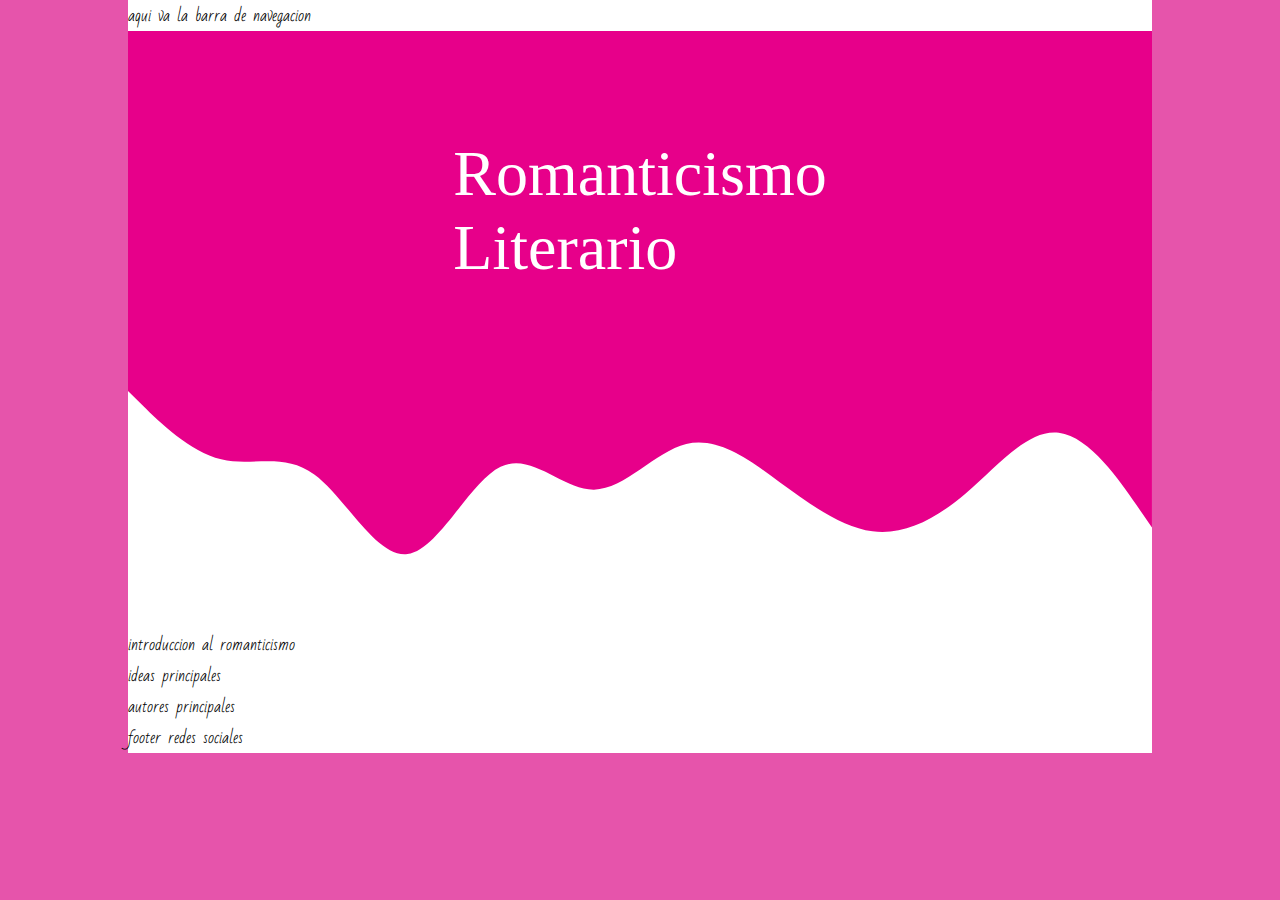
<file: index.html>
<!DOCTYPE html>
<html lang="en">
<head>
    <meta charset="UTF-8">
    <meta http-equiv="X-UA-Compatible" content="IE=edge">
    <meta name="viewport" content="width=device-width, initial-scale=1.0">
    <title>Romanticismo - Inicio</title>
    <!--enlace a la hoja de estilo de index-->
    <link rel="stylesheet" href="./css/index.css">
</head>
<body>
    <div id="wrapper">
        <nav>
            aqui va la barra de navegacion
        </nav>
       <!-- <section id="hero">
          <div id="titulo">  
            Romanticismo<br>Literario
          </div>
        </section>-->
        <section id="hero3">
            <div id="titulo3">  
              Romanticismo<br>Literario
            </div>
        </section>
        <svg xmlns="http://www.w3.org/2000/svg" viewBox="0 0 1440 320"><path fill="#e7008a" fill-opacity="1" d="M0,0L21.8,21.3C43.6,43,87,85,131,96C174.5,107,218,85,262,117.3C305.5,149,349,235,393,229.3C436.4,224,480,128,524,106.7C567.3,85,611,139,655,138.7C698.2,139,742,85,785,74.7C829.1,64,873,96,916,128C960,160,1004,192,1047,197.3C1090.9,203,1135,181,1178,144C1221.8,107,1265,53,1309,58.7C1352.7,64,1396,128,1418,160L1440,192L1440,0L1418.2,0C1396.4,0,1353,0,1309,0C1265.5,0,1222,0,1178,0C1134.5,0,1091,0,1047,0C1003.6,0,960,0,916,0C872.7,0,829,0,785,0C741.8,0,698,0,655,0C610.9,0,567,0,524,0C480,0,436,0,393,0C349.1,0,305,0,262,0C218.2,0,175,0,131,0C87.3,0,44,0,22,0L0,0Z"></path></svg>
        <section id="intro">
            introduccion al romanticismo
        </section>
        <section>
            ideas principales
        </section>
        <section>
            autores principales
        </section>
        <footer>
            footer redes sociales
        </footer>
    </div>
</body>
</html>
</file>
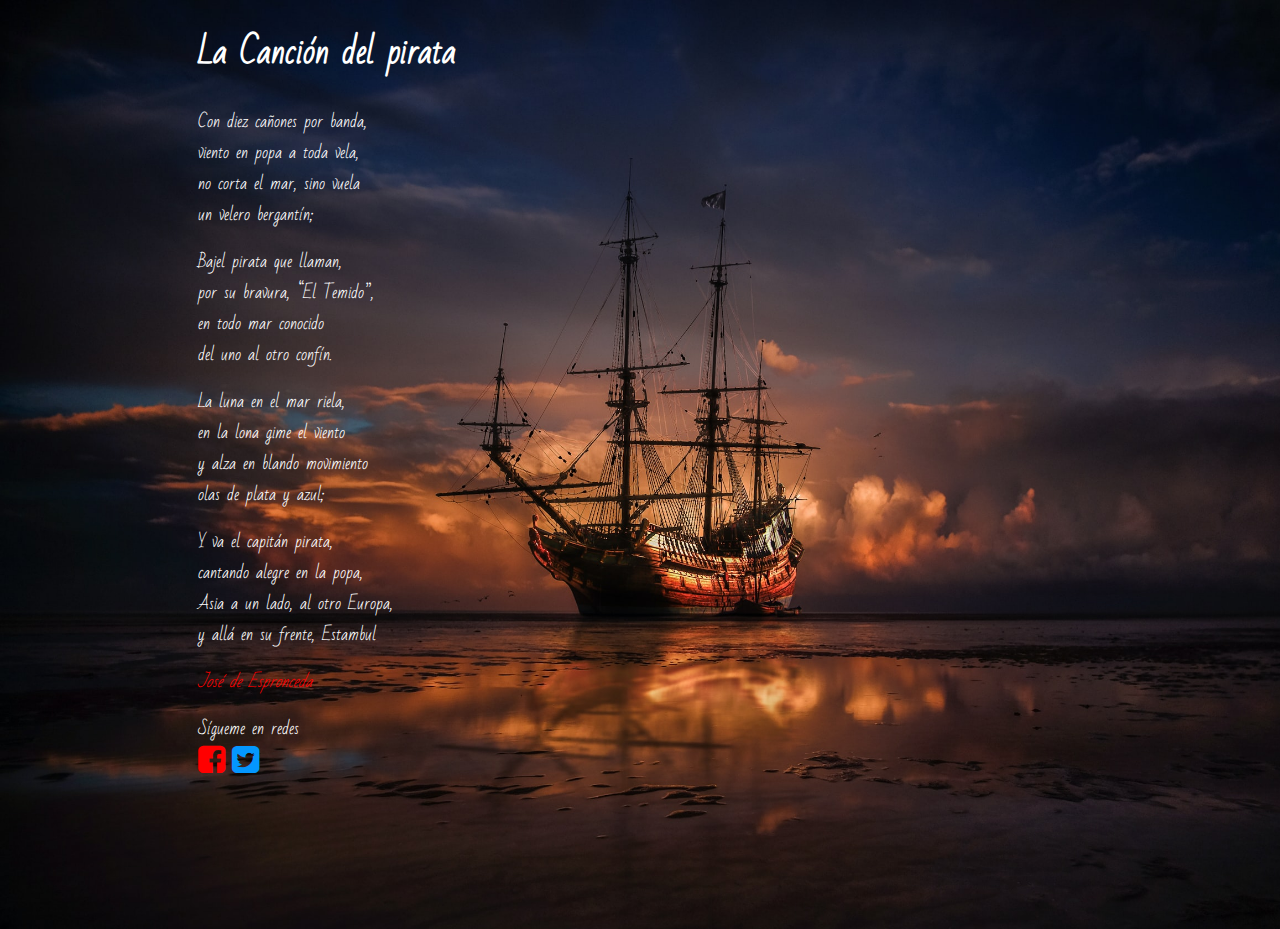
<file: cancion-pirata.html>
<!DOCTYPE html>
<html lang="en">
<head>
    <meta charset="UTF-8">
    <meta http-equiv="X-UA-Compatible" content="IE=edge">
    <meta name="viewport" content="width=device-width, initial-scale=1.0">
    <title>La canción del pirata - Espronceda</title>
    <!-- link a la hoja de estilo-->
    <link rel="stylesheet" href="./css/pirata2.css">
    <link rel="shortcut icon" href="./css/images/feather-xxl.png" type="image/x-icon">
    <!--enlace a font awesome 4.7-->
    <link rel="stylesheet" href="https://cdnjs.cloudflare.com/ajax/libs/font-awesome/4.7.0/css/font-awesome.min.css">


</head>
<body>
<div id="poema">
    <h1>La Canción del pirata</h1>
<p>Con diez cañones por banda,<br>
viento en popa a toda vela,<br>
no corta el mar, sino vuela<br>
un velero bergantín;</p>
<p>Bajel pirata que llaman,<br>
por su bravura, <q>El Temido</q>,<br>
en todo mar conocido<br>
del uno al otro confín.</p>
<p>La luna en el mar riela,<br>
en la lona gime el viento<br>
y alza en blando movimiento<br>
olas de plata y azul;</p>
<p>Y va el capitán pirata,<br>
cantando alegre en la popa,<br>
Asia a un lado, al otro Europa,<br>
y allá en su frente, Estambul</p>
<p><a href="espronceda.html"><em>José de Espronceda</em></a></p>
<!--iconos de redes sociales-->

<p>Sígueme en redes <br>
<a href="https://es-es.facebook.com/login/device-based/regular/login/?login_attempt=1" target="_blank"><i class="fa fa-facebook-square" aria-hidden="true"></i></a>
<a href="https://twitter.com/?lang=es" target="_blank"><i class="fa fa-twitter-square" aria-hidden="true"></i></a>
</p>
</div>
</body>
</html>
</file>
<file: css/index.css>
/**********************************************/
/* Web de Romanticismo                        */
/* Hoja de estilo para index                  */
/* Autor: Angel Gabriel Nuñez Abreu           */
/* versión: 1.0                               */
/* 11 Noviembre de 2022                       */
/**********************************************/

/* ESTILO GENERAL */

@font-face {
    font-family: titulo;
    src: url('../Fonts/Caver\ Pitalsal.ttf')
}

@font-face {
    font-family: textos;
    src: url('../Fonts/BadScript-Regular.ttf')
}

* {box-sizing: border-box;}
body{
    margin: 0%; padding: 0%; /*resetear el por defecto de la ventana*/
    font-family: textos;
    background-color: #e654ab;
    margin:auto;
}
#wrapper {width: 80%;
    background-color: rgb(255, 255, 255);
    margin: auto;

}
/*********** HERO SECTION  OPTION 1: IMAGEN **********/
#hero {
    background-image: url('../images/fondo-hero.jpg');
    height: 100vh;/*para obligar a que se vea maás allá del contenido*/
    background-repeat: no-repeat; /*para que no la repita*/
    background-size: cover; /*cubre todo el fondo*/
    background-position: center; /*Fija lo que hay en el medio*/
    font-family: titulos;
    font-size: 3rem;
    padding-left: 5%;
    padding-top: 5%;
}


/*HERO 3:COLOR LISO + GETWAVES */
#hero3 {
    background-color: #e7008a;/*mismo color que la ola*/
    height: 40vh;
    position: relative;

}
#titulo3 {
    font-family: titulos;
    font-size: 4rem;
    color:white;

    position: absolute;
    top: 50%;
    left:50%;
    transform: translate(-50%,-50%);
}
#titulo {
    background-color: rgba(255, 255, 255, .5);
    width:30%;
}

#titulo2 {
    font-family: titulos;
    font-size: 3rem;
    background-color: rgba(255, 255, 255, 0.25);
    width: 50%;
    text-align: center; /*podía haber sido padding*/

    /*estascuatro reglas colocan una caja en medio de otra*/
    position: absolute; /*se fija una caja en medio de otra*/
    top:50%;

}
/********** MEDIA QUERIES**********/
@media only screen and (width <= 900px){
    #wrapper {width: 90%;}
}
@media only screen and (width <= 600px){
    #wrapper {width: 100%;}
}
</file>
<file: css/pirata2.css>
/**********************************************/
/* Web de Romanticismo                        */
/* Hoja de la canción del pirata              */
/* Autor: Angel Gabriel Nuñez Abreu           */
/* versión: 1.0                               */
/* 2 Noviembre de 2022                        */
/**********************************************/

/* ESTILO GENERAL                             */

@font-face {
    font-family: corrido;
    src: url('../Fonts/BadScript-Regular.ttf')
}

body {font-family: corrido;
    /*vamos a colocar una foto sola de fondo*/
    background-image: url('../images/fotobarco.jpg');
    /*para que no se repita*/
    background-repeat: no-repeat;
    /*para que cubra todo el fondo*/
    background-size: cover;
    color: rgb(255, 255, 255);
    height: 100vh;
}

#poema { 
    margin-left: 15%;
}
.fa {font-size: 200% !important;}
.fa-twitter-square {color: rgb(4, 151, 255);}

a{
    text-decoration: none;
    color: red;
}

/* psuedoclase como selector ;hover (ratón encima)*/
a:hover{color: darkgoldenrod;}



/**********MEDIA QUEREIS**********/
@media only screen and (width:900px){
    /*cuando la pantalla es estrecha, el poema choca con el barco negro*/
    #poema {color:rgb(255, 255, 255);
    margin-left: 10%;
    }
}
</file>
